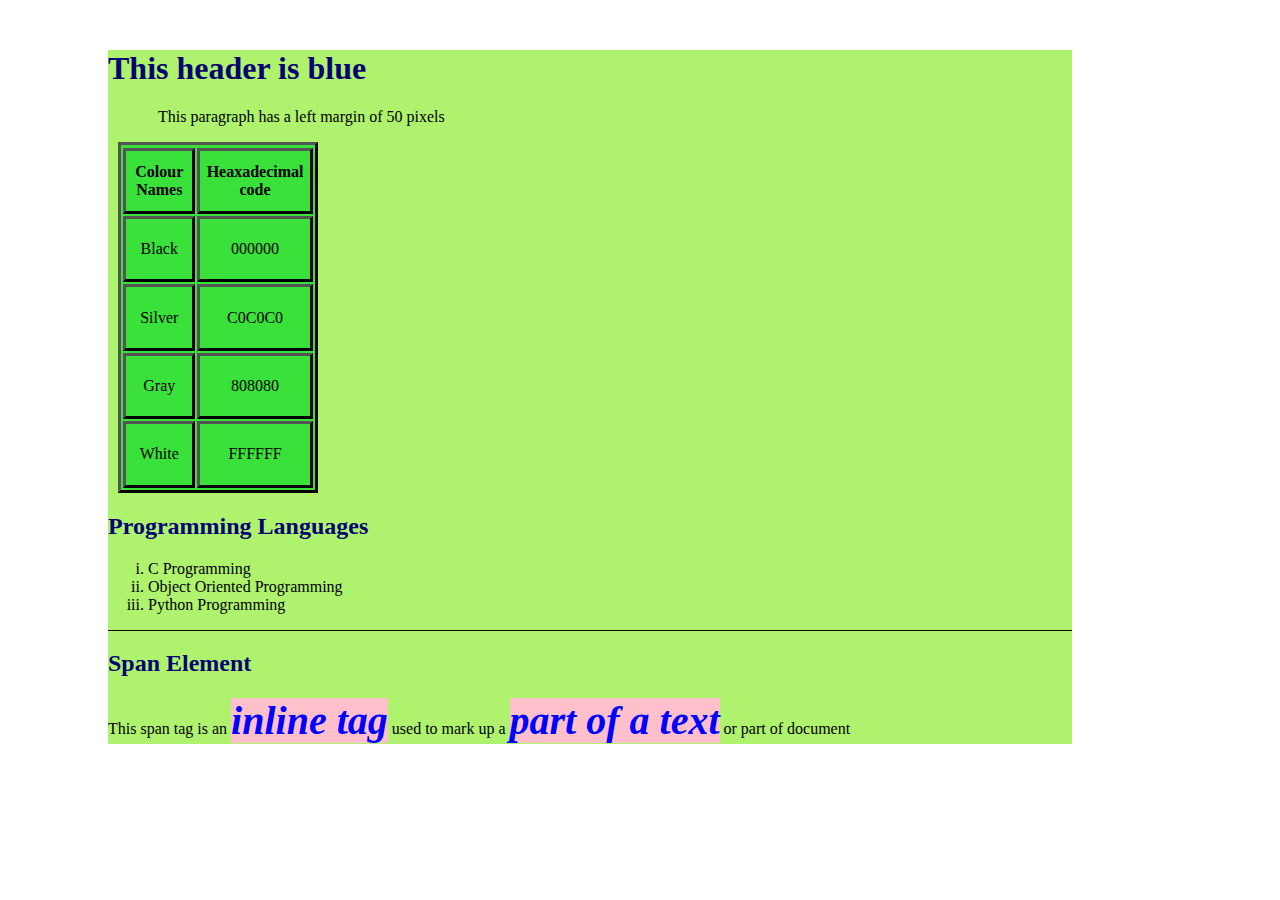
<file: Program 1/index.html>
<?xml version="1.0" encoding="UTF-8"?>
<!DOCTYPE html
PUBLIC "-//W3C//DTD XHTML 1.0 Transitional//EN"
"DTD/xhtml1-transitional.dtd">
<html xmlns="http://www.w3.org/1999/xhtml" xml:lang="en" lang="en">
    <head>
        <title>HTML-CSS</title>
        <link rel="stylesheet" href="sample.css">
    </head>
    <body>
        <div class="frame">
        <h1>This header is blue</h1>
        <div class="margin">
            <p>This paragraph has a left margin of 50 pixels</p>
        </div>
        <table>
            <tr>
                <th>Colour Names</th>
                <th>Heaxadecimal code</th>
            </tr>
            <tr>
                <td>Black</td>
                <td>000000</td>
            </tr>
            <tr>
                <td>Silver</td>
                <td>C0C0C0</td>
            </tr>
            <tr>
                <td>Gray</td>
                <td>808080</td>
            </tr>
            <tr>
                <td>White</td>
                <td>FFFFFF</td>
            </tr>
        </table>
        <h2>Programming Languages</h2>
        <ol type="i">
            <li>C Programming</li>
            <li>Object Oriented Programming</li>
            <li>Python Programming</li>
        </ol>
        <hr>
        <h2>Span Element</h2>
        <p>This span tag is an <span>inline tag</span> used to mark up a <span>part of a text</span> or part of document</p>
    </div>
    </body>
</html>
</file>
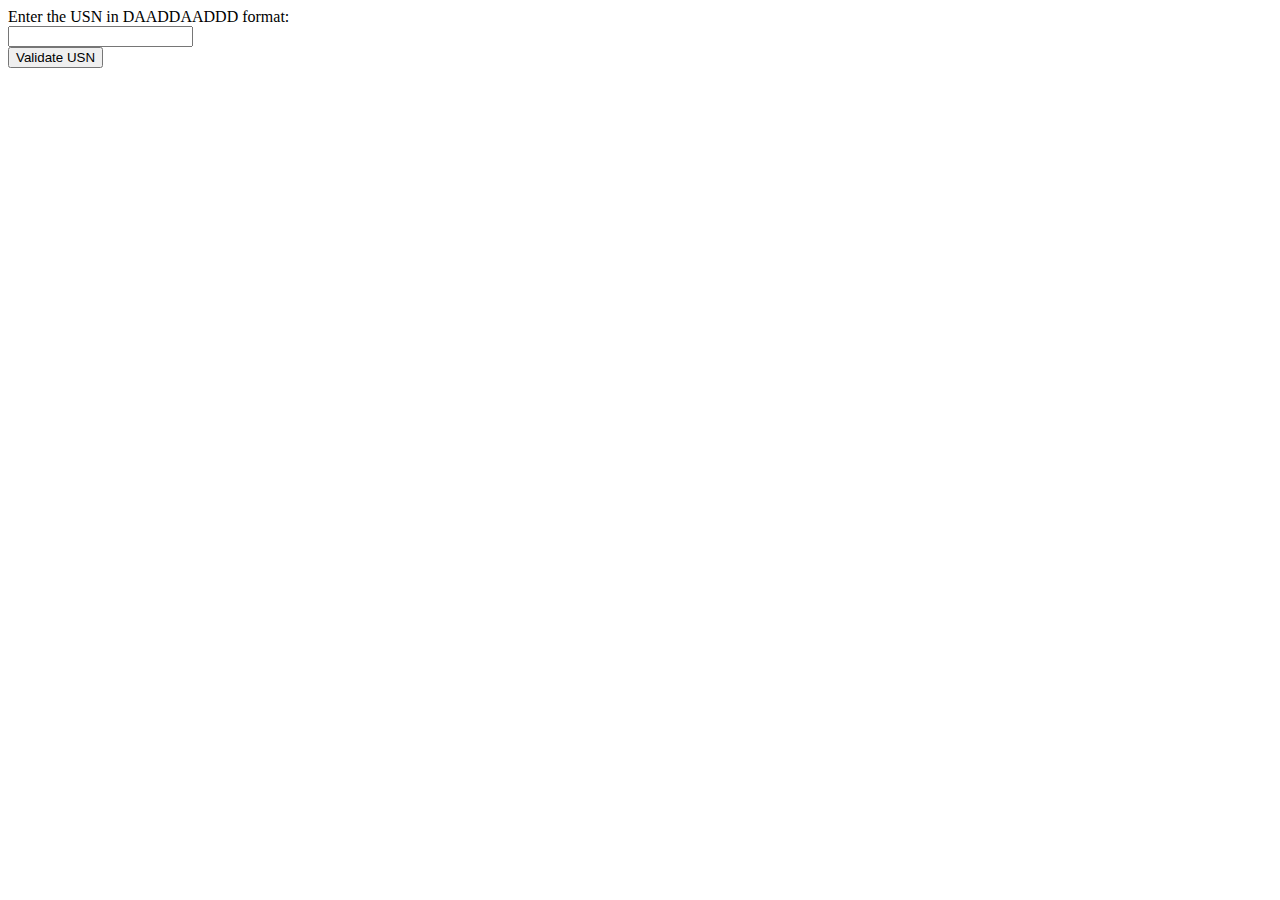
<file: Program 4/index.html>
<?xml version="1.0" encoding="UTF-8"?>
<!DOCTYPE html
PUBLIC "-//W3C//DTD XHTML 1.0 Transition//EN"
"DTD/xhtml1-transitional.dtd">
<html xmlns="http://www.w3.org/1999/xhtml" lang="en" lang="en">
    <head>
        <script type="text/javascript">

            function form_Validator()
            {
                var usn = document.getElementById('usn');
                alert(usn.value);
                if(isCorrect(usn))
                    return true;
                return false;
            }

            function isCorrect(usn)
            {
                pattern = /[1-4][A-Z][A-Z][0-9][0-9][A-Z][A-Z][0-9][0-9][0-9]$/;
                if(usn.value.length == 0)
                {
                    alert("USN number is empty");
                    usn.focus();
                    return false;
                }
                else if(!usn.value.match(pattern))
                {
                    alert("USN number should be in DAADDAADDD format");
                    usn.focus();
                    return false;
                }
                alert("USN is correct");
                return false;
            }
            
        </script>
    </head>
    <body>
        <form onsubmit="return form_Validator()">
            Enter the USN in DAADDAADDD format:<br>
            <input type="text" id="usn"/><br>
            <input type="submit" value="Validate USN"/>
        </form>
    </body>
</html>
</file>
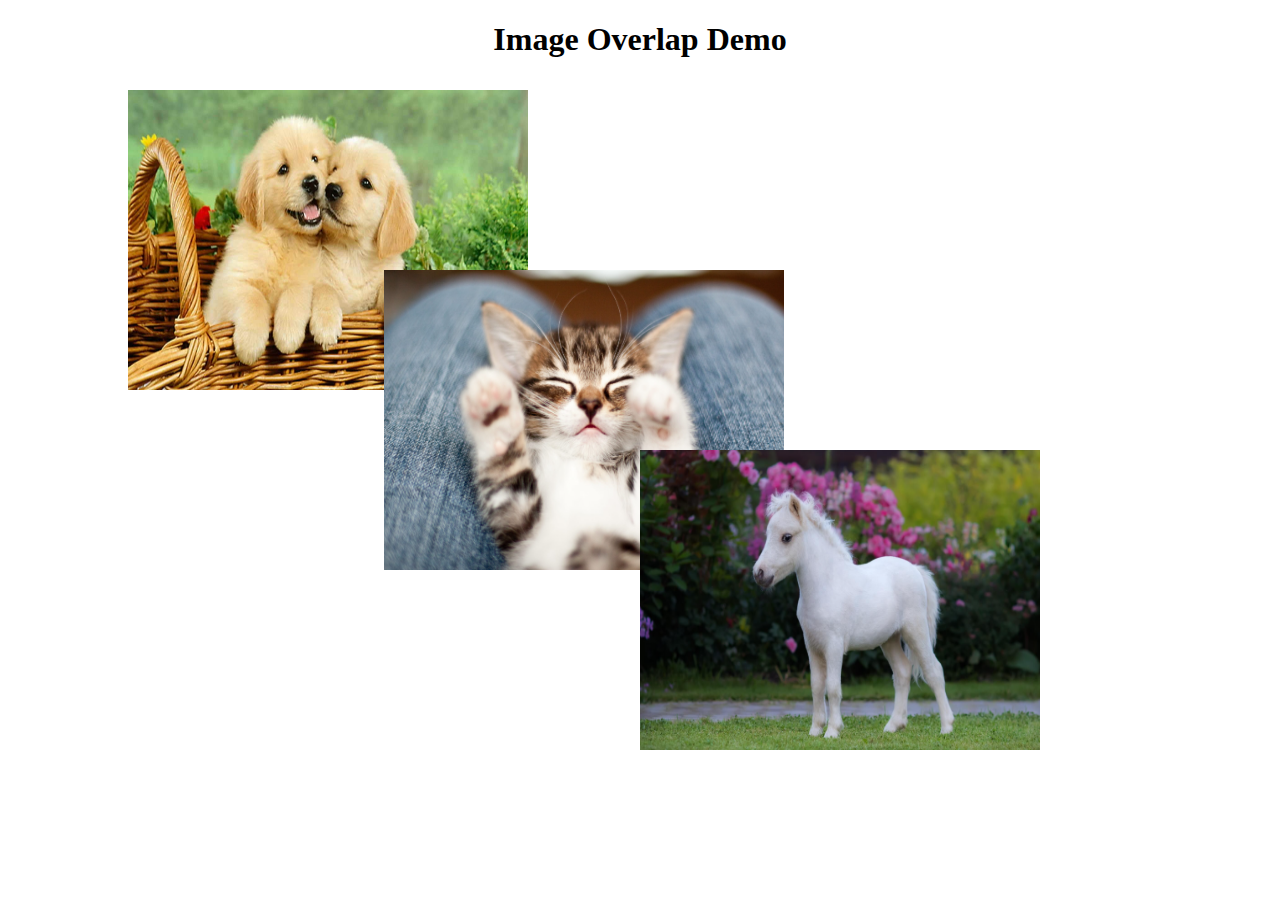
<file: Program 5/index.html>
<?xml version = "1.0" encoding = "utf-8" ?> 
<!DOCTYPE html PUBLIC "-//W3C//DTD XHTML 1.1//EN"
"http://www.w3.org/TR/xhtml11/DTD/xhtml11.dtd">
<html xmlns = "http://www.w3.org/1999/xhtml">
    <head>
        <meta charset="utf-8">
        <meta name="author" content="Putta" >
        <title>Animal Stacking</title>
        <style>
            h1 {
                text-align: center;
            }
            .dog {
                position: absolute;
                left: 10%; top: 10%;
                z-index: 0;
            }
            .cat {
                position: absolute;
                left: 30%; top: 30%;
                z-index: 1;
            }
            .horse {
                position: absolute;
                left: 50%; top: 50%;
                z-index: 2;
            }
        </style>
        <script>
            var topIndex = 2;
            function moveToTop(picture)
            {
                picture.style.zIndex = ++topIndex;
            }
        </script>
    </head>
    <body>
        <h1>Image Overlap Demo</h1>
        <div id="image-container">
            <img id="dog" class="dog" src="./puppy.jpg" onmouseover="moveToTop(this)" width=" 400" height="300">
            <img id="cat" class="cat" src="kitten.png" onmouseover="moveToTop(this)" width=" 400" height="300">
            <img id="horse" class="horse" src="horse.png" onmouseover="moveToTop(this)" width="400" height="300">
        </div>
    </body>
</html>
</file>
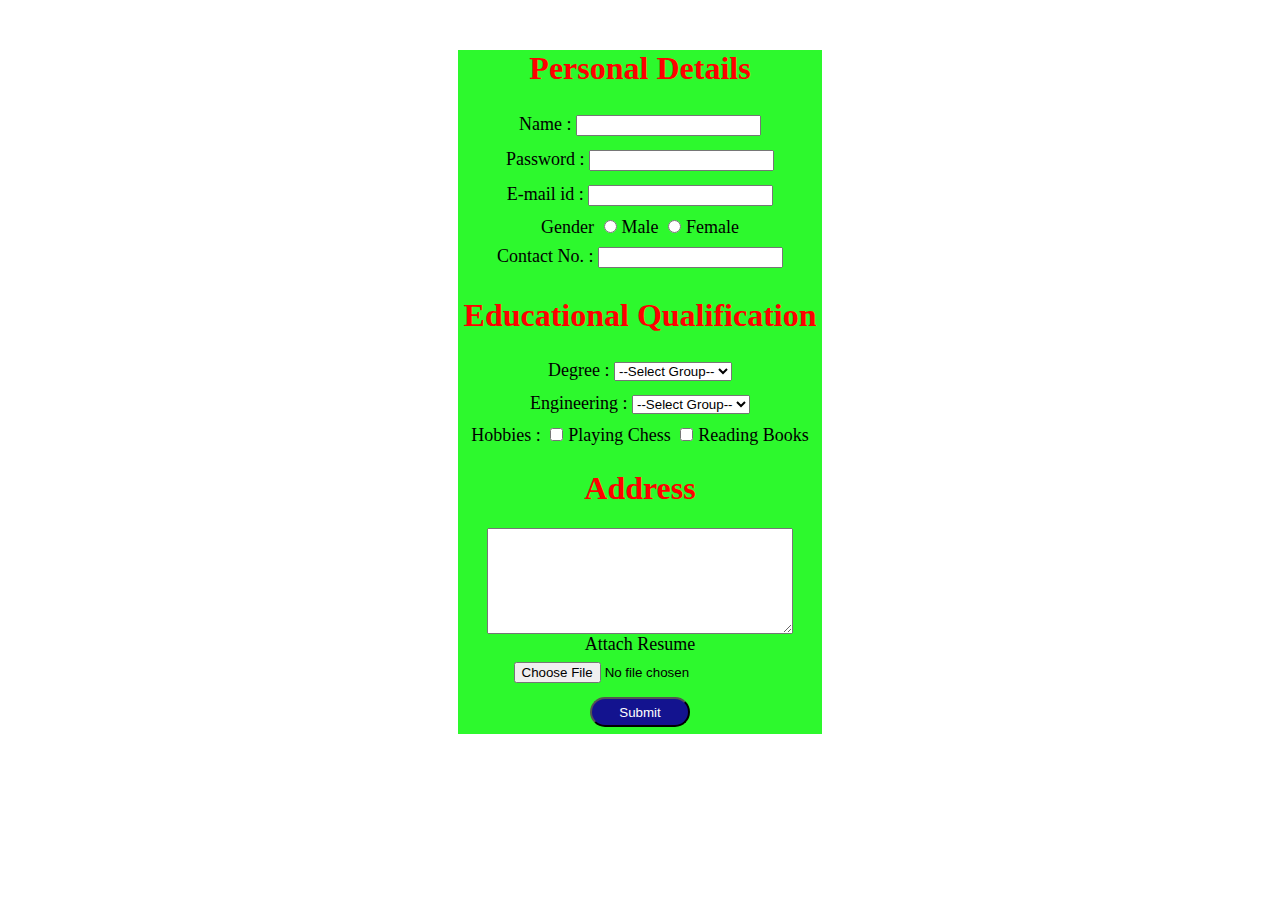
<file: Program 6/index.html>
<?xml version="1.0" encoding="UTF-8"?>
<!DOCTYPE html
PUBLIC "-//W3C//DTD XHTML 1.0 Transitional//EN"
"DTD/xhtml1-transitional.dtd">
<html xmlns="http://www.w3.org/1999/xhtml" xml:lang="en" lang="en">
    <head>
        <meta charset="UTF-8" />
        <meta name="viewport" content="width=device-width, initial-scale=1.0" />
        <link rel="stylesheet" href="sample.css">
        <title>Form</title>
    </head>
    <body>
        <div class="formbody">
        <h1>Personal Details</h1>
        <form>
            <label for="name">Name :</label>
            <input type="text" id="name" name="name" autocomplete="off">
            <br>
            <label for="password">Password :</label>
            <input type="password" id="password" name="password">
            <br>
            <label for="email">E-mail id :</label>
            <input type="email" id="email" name="email" autocomplete="off">
            <br>
            <label for="gender">Gender</label>
            <input type="radio" id="gender" name="gender"><label>Male</label>
            <input type="radio" id="gender" name="gender"><label>Female</label>
            <br>
            <label for="contact">Contact No. :</label>
            <input type="tel" id="contact" name="phone">
            <br>
        </form>
        <h1>Educational Qualification</h1>
        <form>
            <label for="degree">Degree :</label>
            <select>
                <option>--Select Group--</option>
                <option>B.E / B.Tech</option>
                <option>MBA</option>
                <option>MCA</option>
                <option>M.Tech</option>
            </select>
            <br>
            <label for="engineering">Engineering :</label>
            <select>
                <option>--Select Group--</option>
                <option>CSE</option>
                <option>ISE</option>
                <option>ECE</option>
                <option>Mech</option>
                <option>Civ</option>
                <option>EEE</option>
            </select>
            <br>
            <label for="hobbies">Hobbies :</label>
            <input type="checkbox" id="hobbies" name="hobby"><label>Playing Chess</label>
            <input type="checkbox" id="hobbies" name="hobby"><label>Reading Books</label>
        </form>
        <h1>Address</h1> 
        <form>
            <textarea></textarea>
            <br>
            <label for="resume">Attach Resume</label>
            <input type="file">
            <br>
            <input type="Submit">
        </form>
    </div>
    </body>
</html>
</file>
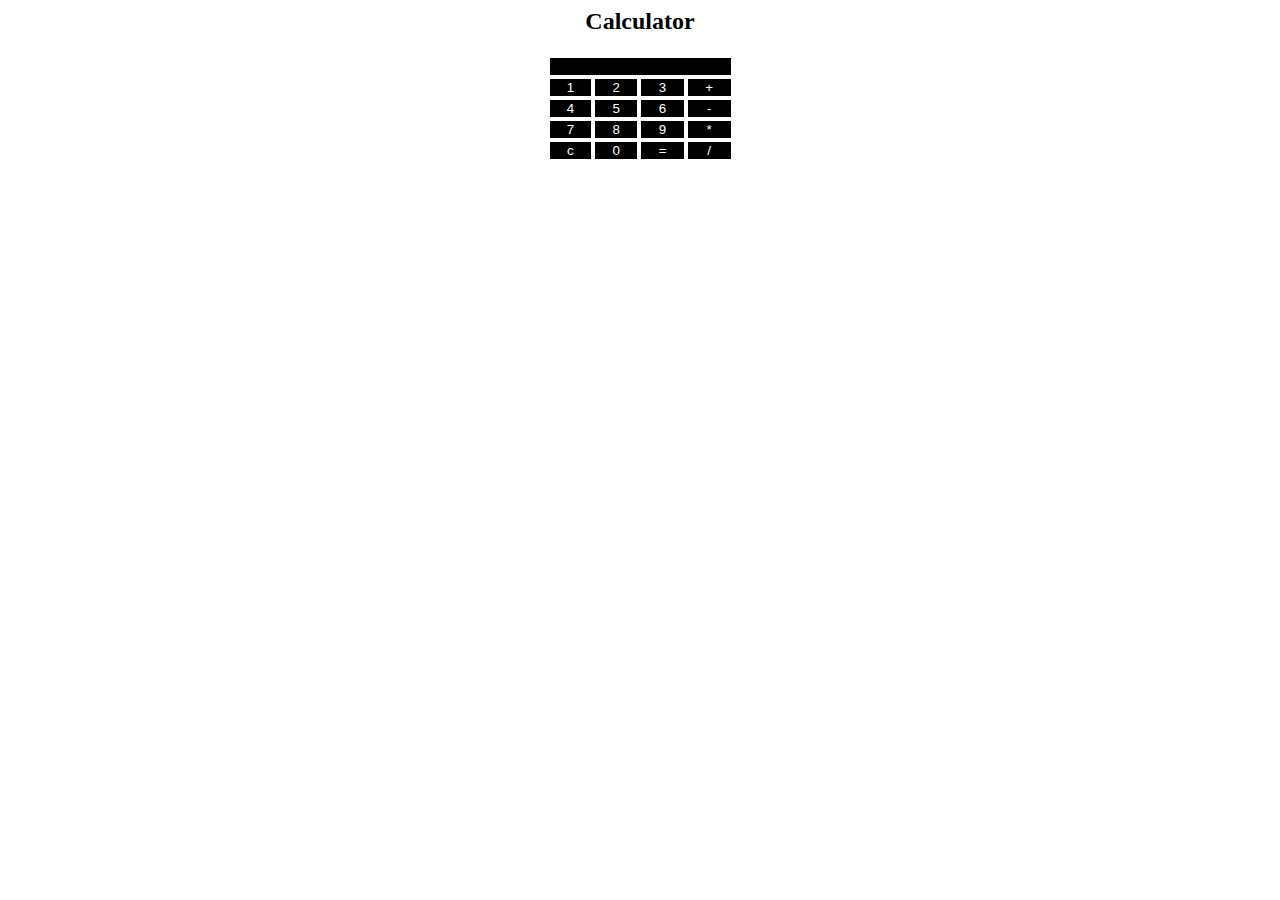
<file: Program 8/index.html>
<html>
	<title>CALCULATOR</title>
	<style>
        input{
            background-color:black;
            width:100%;
            border:0;
            color:white;
        }
	</style>
	<div align="center">
	<h2>Calculator</h2>
	<body>
		<form name="calculate">
			<table>
				<tr>
					<td colspan="4"> <input type="text" name="get"></td> 
				</tr>
				
				<tr>
					<td> <input type="button" value="1" onclick="calculate.get.value +='1'"></td>
					<td> <input type="button" value="2" onclick="calculate.get.value +='2'"></td>
					<td> <input type="button" value="3" onclick="calculate.get.value +='3'"></td>
					<td> <input type="button" value="+" onclick="calculate.get.value +='+'"></td>
				</tr>
				
				<tr>
					<td> <input type="button" value="4" onclick="calculate.get.value +='4'"></td>
					<td> <input type="button" value="5" onclick="calculate.get.value +='5'"></td>
					<td> <input type="button" value="6" onclick="calculate.get.value +='6'"></td>
					<td> <input type="button" value="-" onclick="calculate.get.value +='-'"></td>
				</tr>
				
				<tr>
					<td> <input type="button" value="7" onclick="calculate.get.value +='7'"></td>
					<td> <input type="button" value="8" onclick="calculate.get.value +='8'"></td>
					<td> <input type="button" value="9" onclick="calculate.get.value +='9'"></td>
					<td> <input type="button" value="*" onclick="calculate.get.value +='*'"></td>
				</tr>
				
				<tr>
					<td> <input type="reset" value="c" ></td>
					<td> <input type="button" value="0" onclick="calculate.get.value +='0'"></td>
					<td> <input type="button" value="=" onclick="calculate.get.value =eval(calculate.get.value)"></td>
					<td> <input type="button" value="/" onclick="calculate.get.value +='/'"></td>
				</tr>
			</table>
		</form>
		</div>
	</body>
</html>
</file>
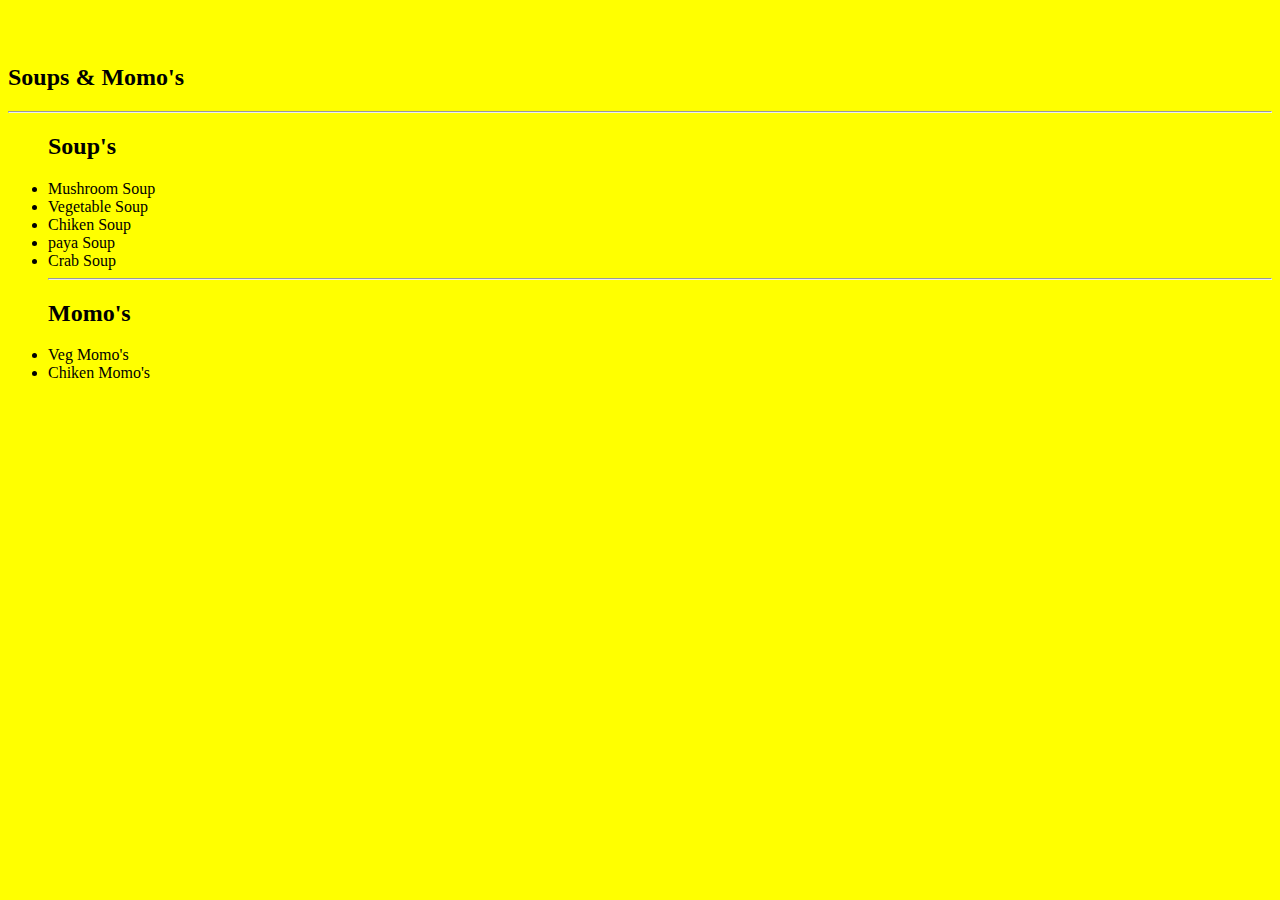
<file: Program 9/list.html>
<?xml version = 1.0 encoding = utf-8 ?> <!-- list.html -->
<!DOCTYPE html PUBLIC =-/W3C//DTD XHTML 1.1//EN
http://www.w3.org/TR/xhtml11/DTD/xhtml11.dtd>
<html xmlns = "http://w3.org/1999/xhtml">
<body bgcolor="yellow"><br><br>
    <h2>Soups & Momo's</h2>
    <hr>
    <ul>
        <h2>Soup's</h2>
        <li>Mushroom Soup</li>
        <li>Vegetable Soup</li>
        <li>Chiken Soup</li>
        <li>paya Soup</li>
        <li>Crab Soup</li>
        <hr>
        <h2>Momo's</h2>
        <li>Veg Momo's</li>
        <li>Chiken Momo's</li>
    </ul>
</body>
</html>
</file>
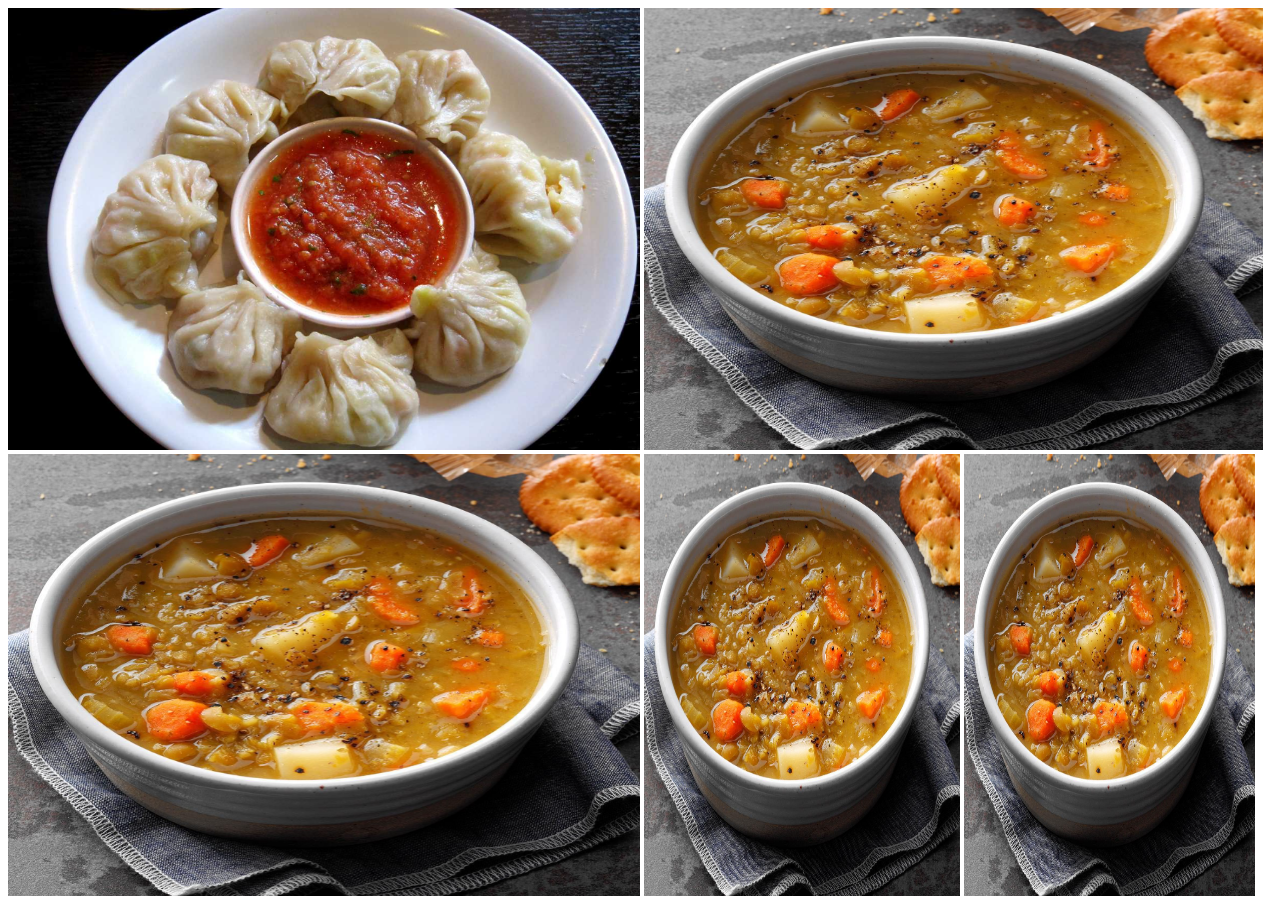
<file: Program 9/picture.html>
<?xml version = 1.0 encoding = utf-8 ?>
<!DOCTYPE html PUBLIC = "-/W3C//DTD XHTML 1.1//EN"
"http://www.w3.org/TR/xhtml11/DTD/xhtml11.dtd">
<html xmlns = "http://w3.org/1999/xhtml">
<body>
    <img src="momo.png" width="50%" height="50%">
    <img src="./soup.png" width="49%" height="50%">
    <img src="./soup.png" width="50%" height="50%">
    <img src="./soup.png" width="25%" height="50%">
    <img src="./soup.png" width="23%" height="50%">

</body>
</html>
</file>
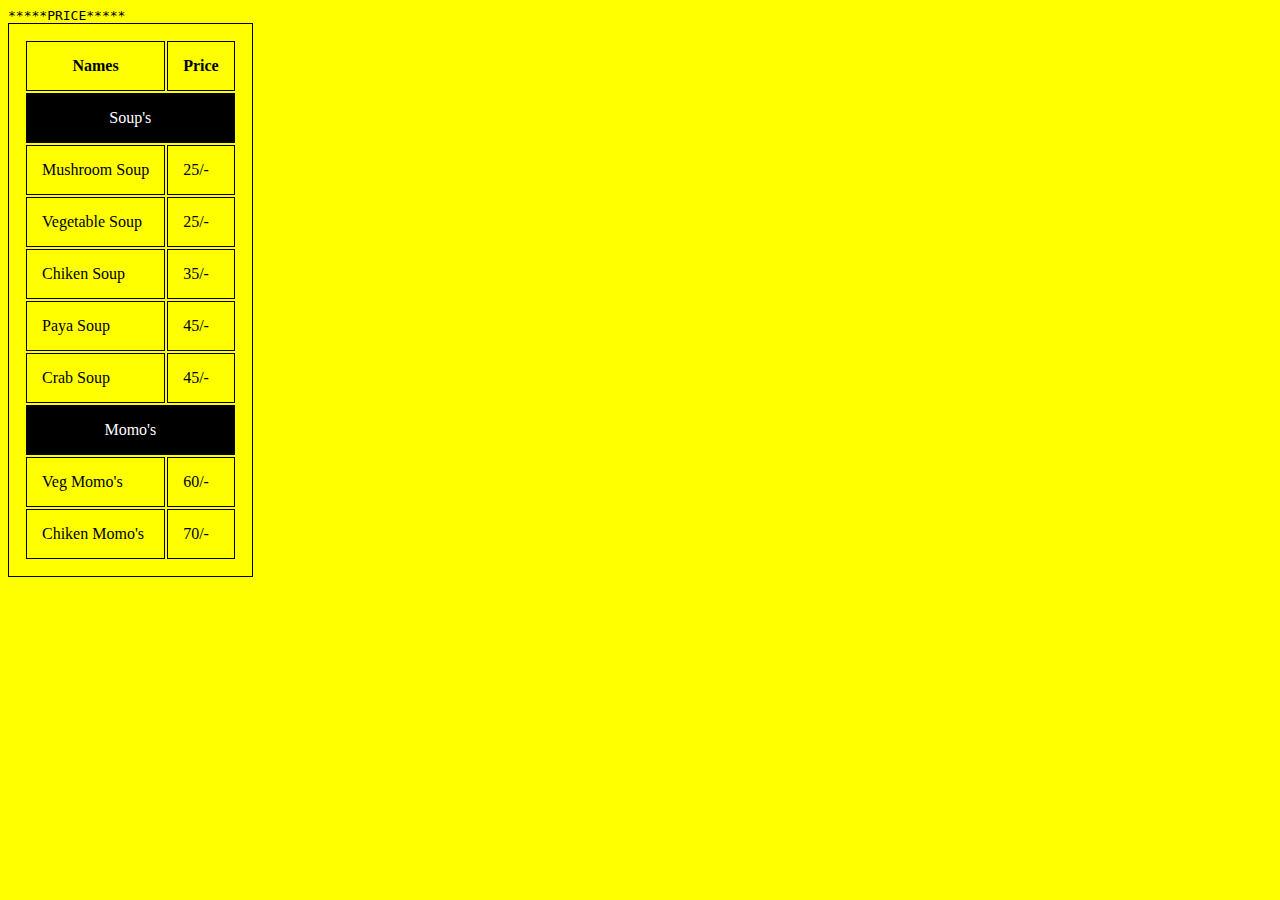
<file: Program 9/table.html>
<?xml version = 1.0 encoding = utf-8 ?>
<!DOCTYPE html PUBLIC = "-/W3C//DTD XHTML 1.1//EN"
"http://www.w3.org/TR/xhtml11/DTD/xhtml11.dtd">
<html xmlns = "http://w3.org/1999/xhtml">
    <head>
        <title>Table</title>
        <style>
            table, th,td
            {
                border:1px solid black;
                padding:15px;
            }
        </style>
    </head>
    <body bgcolor="yellow">
        <table>
            <tt>*****PRICE*****</tt>
            <tr>
                <th>Names</th>
                <th>Price</th>
            </tr>
            <tr style="color:white;text-align:center;"bgcolor="black">
                <td colspan="2">Soup's</td>
            </tr>
            <tr>
                <td>Mushroom Soup</td>
                <td>25/-</td>
            </tr>
            <tr>
                <td>Vegetable Soup</td>
                <td>25/-</td>
            </tr>
            <tr>
                <td>Chiken Soup</td>
                <td>35/-</td>
            </tr>
            <tr>
                <td>Paya Soup</td>
                <td>45/-</td>
            </tr>
            <tr>
                <td>Crab Soup</td>
                <td>45/-</td>
            </tr>
            <tr style="color:white;text-align:center;" bgcolor="black">
                <td colspan="2">Momo's</td>
            </tr>
            <tr>
                <td>Veg Momo's</td>
                <td>60/-</td>
            </tr>
            <tr>
                <td>Chiken Momo's</td>
                <td>70/-</td>
            </tr>
        </table>
    </body>
</html>
</file>
<file: Program 1/sample.css>
h1, h2{
    color:rgb(5, 5, 114)
}

table, tr, td, th{
    margin-left: 10px;
    border:solid black 3.5px;
    background-color: rgb(58, 225, 58);
    width:200px;
    height:60px;
    text-align: center;
    padding:0.2px 0.2px 0.2px 0.2px;
    border-style:outset;
}

.margin{
   margin-left: 50px; 
}

.frame{
    background-color: rgb(174, 242, 110);
    /* margin-left: 100px;
    margin-right: 100px;
    margin-top: 50px;
    margin-bottom: 70px; */
    margin : 50px 200px 50px 100px
}

span{
    background-color: pink;
    font-weight:bolder;
    font-size:40px;
    font-style: italic;
    color:blue;
}

hr{
    background-color: black;
    color:black;
    border-width:0;
    height:1px;

}
</file>
<file: Program 6/sample.css>
h1{
    color: red;
    /* text-align: center; */
}

form{
    /* text-align: center; */
    font-size: large;
}

input{
    margin: 7px 0;
}

select{
    margin:7px 0;
}

textarea{
    height: 100px;
    width: 300px;
}

.formbody{
    background-color: rgb(45, 249, 45);
    margin-left: 450px;
    margin-right: 450px;
    margin-top: 50px;
    margin-bottom: 50px;
    text-align: center;
}

input[type="radio"]{
    margin-left: 5px;
    margin-right: 5px;
}

input[type="Submit"]{
    width: 100px;
    height: 30px;
    background-color: rgb(19, 19, 143);
    color: white;
    border-radius: 30px;    
}

input[type="checkbox"]{
    margin-left: 5px;
    margin-right: 5px;
}
</file>
